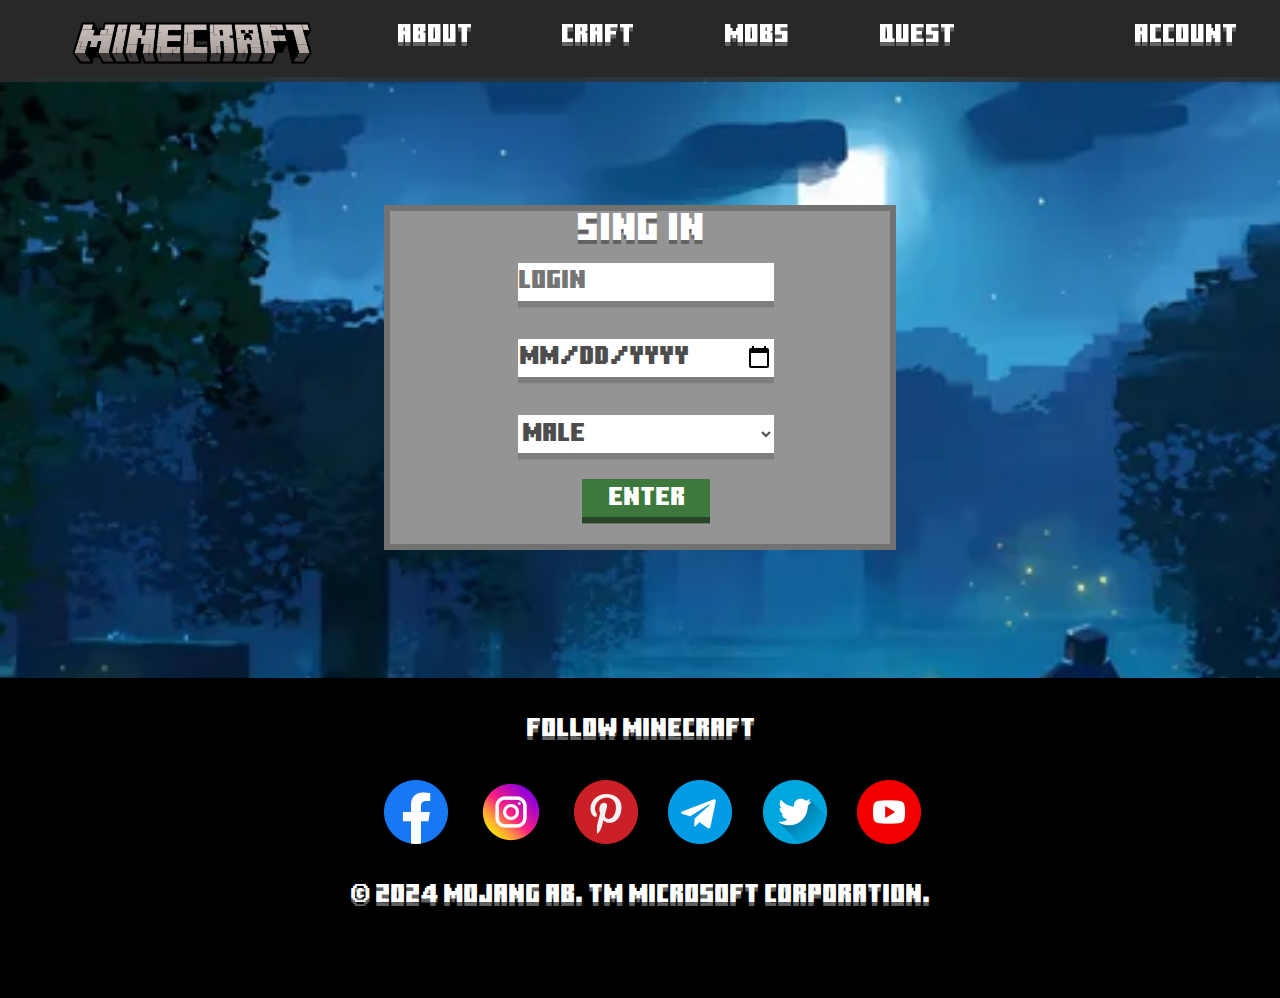
<file: index.html>
<!DOCTYPE html>
<html lang="en">
<head>
    <meta charset="UTF-8">
    <meta name="viewport" content="width=device-width, initial-scale=1.0">
    <link rel="stylesheet" href="./css/main.css">
    <title>Document</title>
</head>
<body> 

    <header id="down_header">
        <a href="#main"  class="logo"><img src="./img/Minecraft-Logo.png" alt=""></a>

        <ul class="pages">

            <li><a href="#about"> about</a></li>
            <li><a href="./html/craft.html"> craft</a></li>
            <li><a href="./html/mobs.html"> mobs</a></li>
            <li><a href="./html/test.html"> quest</a></li>
            <li><a href="./html/profile.html" id="username"></a></li>
        </ul>
    </header>
    <div class="black-background"></div>


    <main>
        <!-------------------| container-main |------------------------------>
        <div class="container-main" id="main">
            <h1>Create. Explore. Survive.</h1>
        </div>




        <!-------------------| container-text |------------------------------>
        <div class="container-text" id="about">

            <h1>Minecraft is a sandbox video game that offers players unparalleled freedom to create, explore, and survive in a
            block-based 3D world. Players can gather resources, craft tools, and construct structures ranging from simple homes to
            elaborate cities. Whether playing in Creative Mode with unlimited resources or Survival Mode, where managing health and
            hunger is crucial, the experience is entirely customizable. Multiplayer options allow collaboration or competition with
            others, fostering creativity and strategic gameplay. Its pixelated aesthetic is iconic, and its endless possibilities
            make it a timeless classic for gamers of all ages, encouraging imagination, problem-solving, and adventure.</h1>

        </div>
        



        <!-------------------| container-craft |------------------------------>



        <!-------------------| container-mobs |------------------------------>


        <!-------------------| container-quest |------------------------------>

        






    </main>

    <footer>
        <h1>Follow Minecraft</h1>

        <div>
            <a href=""><img src="./img/socials/facebook.png" alt=""></a>
            <a href=""><img src="./img/socials/instagram.png" alt=""></a>
            <a href=""><img src="./img/socials/pinterest.png" alt=""></a>
            <a href=""><img src="./img/socials/telegram.png" alt=""></a>
            <a href=""><img src="./img/socials/twitter.png" alt=""></a>
            <a href=""><img src="./img/socials/youtube.png" alt=""></a>
        </div>
        <h2>© 2024 Mojang AB. TM Microsoft Corporation.</h2>
    </footer>







<script src="./js/profile.js"></script>


</body>
</html>




<!--

    overflow: hidden; /* Прячем содержимое за пределами контейнера */
    position: relative;
    display: flex;
    flex-direction: column;
    justify-content: center; /* Центрируем содержимое */
    align-items: center;
-->
</file>
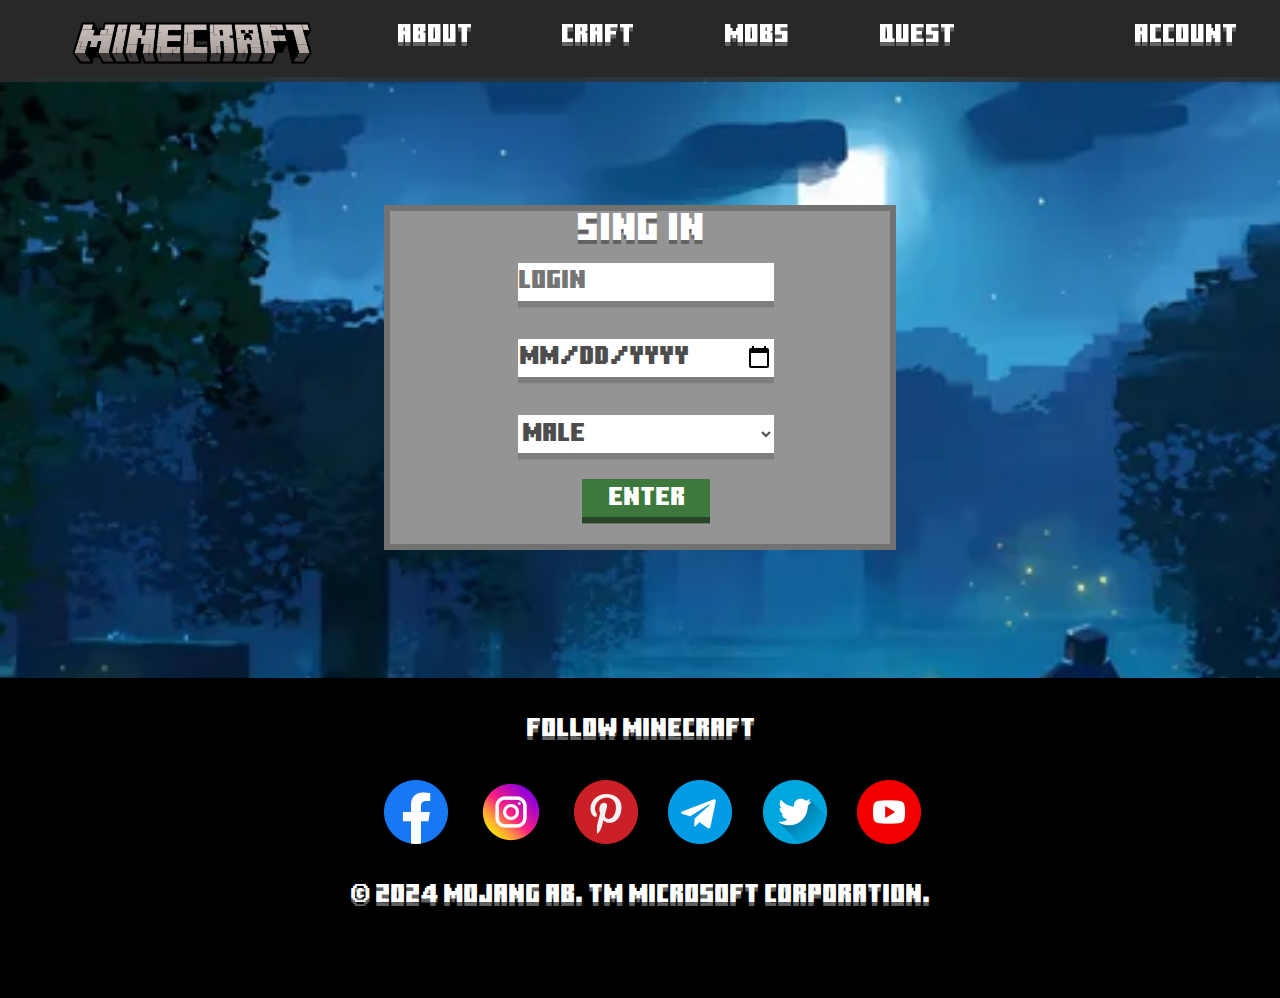
<file: html/singin.html>
<!DOCTYPE html>
<html lang="en">
<head>
    <meta charset="UTF-8">
    <meta name="viewport" content="width=device-width, initial-scale=1.0">
    <title>Document</title>
    <link rel="stylesheet" href="../css/main.css">
    <link rel="stylesheet" href="../css/singin.css">
</head>
<body>

    <header id="down_header">
        <a href="../index.html" class="logo"><img src="../img/Minecraft-Logo.png" alt=""></a>
    
        <ul class="pages">
    
            <li><a href="../index.html#adout"> about</a></li>
            <li><a href="../index.html#craft"> craft</a></li>
            <li><a href="../index.html#mobs"> mobs</a></li>
            <li><a href="../index.html#quest"> quest</a></li>
            <li><a href="" id="username">account</a></li>
        </ul>
    </header>
    <div class="black-background"></div>

    <main>
        <div class="login-box">
            <h1>SING IN</h1>
            <form name="form_one" novalidate class="">
                <input type="text" id="login_input" name="login_input" placeholder="login" pattern="[aA-zZ]+" required><div class="erorr_output">A-z(4-10 letters)</div>
                <input type="date" id="date_input" name="date_input" min="1924-12-01" max="2024-12-01" required><div class="erorr_output">12.01.1924 - 12.01.2024</div>

                <select id="sex" name="sex" class="sex">
                    <option value="male">male</option>
                    <option value="wooman">wooman</option>
                    <option value="other">other</option>
                </select>
                <div class="erorr_output"></div>
            <button id="btn_singIn" type="submit">enter</button>

            </form>

    

        </div>


    </main>
    <footer>
        <h1>Follow Minecraft</h1>
    
        <div>
            <a href=""><img src="../img/socials/facebook.png" alt=""></a>
            <a href=""><img src="../img/socials/instagram.png" alt=""></a>
            <a href=""><img src="../img/socials/pinterest.png" alt=""></a>
            <a href=""><img src="../img/socials/telegram.png" alt=""></a>
            <a href=""><img src="../img/socials/twitter.png" alt=""></a>
            <a href=""><img src="../img/socials/youtube.png" alt=""></a>
        </div>
        <h2>© 2024 Mojang AB. TM Microsoft Corporation.</h2>
    </footer>



    <script src="../js/singIn.js"></script>
    
</body>
</html>
</file>
<file: css/singin.css>
body{
    background-image: url(../img/wall1.png);
    background-size: no-repeat;
    background-position:center;
    background-size: cover;
}

.login-box{
    font-size: 2vw;
    background-color: rgb(148, 148, 148);
    border: 0.5vw, solid, rgb(114, 114, 114);

    display: flex;
    flex-direction:column;

    margin-top: 10vw;
    margin-left: 30vw;
    margin-bottom: 10vw;

    text-align: center;
        
    height: 27vw;
    width: 40vw;
}

.erorr_output{
    color: rgb(228, 30, 30);
    text-shadow: 0vw 0vw 0vw rgb(98, 98, 98);
    opacity: 0;
    margin-top: -0.5vw;
    margin-bottom: 0.5vw;
}

.login-box h1{
    margin-bottom: 1vw;
    font-size: 3vw;
}
.login-box form{
    display: flex;
    flex-direction: column;
}
.sex {
    background-color: white;
    box-shadow: 0vw 0.5vw 0vw rgb(125, 125, 125);
    color: rgb(77, 77, 77);

    margin-left: 10vw;
    margin-bottom: 1vw;
    height: 3vw;
    width: 20vw;

}

.login-box input{
    background-color: white;
    box-shadow: 0vw 0.5vw 0vw rgb(125, 125, 125);
    color: rgb(77, 77, 77);

    margin-left: 10vw;
    margin-bottom: 1vw;
    height: 3vw;
    width: 20vw;
}

.login-box button{
    background-color: rgb(61, 120, 61);
    height: 3vw;
    width: 10vw;
    box-shadow: 0vw 0.5vw 0vw rgb(42, 68, 42);
    margin-left: 15vw;
    margin-top: 1vw;
}
</file>
<file: css/main.css>
@import "./reset.css";
@import "./header.css";
@import "./footer.css";
@import "./craft.css";
@import "./mob.css";
@font-face {
    font-family: 'MinecraftTen';
    src: url("../font/MinecraftTen-VGORe.ttf") format("truetype"); 
    font-style: normal;
    font-weight: normal;
    }


body{
    background-color: rgb(52, 153, 52);
    font-family:'MinecraftTen';
    text-shadow: 0vw 0.3vw 0vw rgb(98, 98, 98);
    color: white;
    font-size: 2vw;

}



/* --------------------| container-main |---------------------------------- */
.container-main{
    background-image: url(../img/crlli0xdx1u71.png);
    background-size: no-repeat;
    background-position: center;
    background-size:cover;
    
    width: 100%;
    height: 70vw;
    

}
.container-main h1{
    font-size:5.5vw;
    color: white;
    text-align: center;
    padding: 14vw; /* 6vw*/
}


/* --------------------| container-text |---------------------------------- */
.container-text{
    background-image: url(../img/gray_cont.png);
    background-position: right;
    background-size:cover;
    margin-top: -20vw;
    padding: 10vw;
    padding-top: 20vw;
    text-align:center;

    font-size: 2.5vw;

    width: 100%;
    height: 70vw;
}



/* --------------------| container-craft |---------------------------------- */
.container-craft:not(.input .container-mobs){
    background-image: url(../img/white_cont.png);
    background-position: left;
    background-size:cover;
    margin-top: 4vw;

    width: 100%;
    height: 65vw;

    position: relative;
    display: flex;
    flex-direction: column;
    justify-content: center; 
    overflow: visible;
    
}
.hidden_item{
    overflow: hidden;
    width: 100%;
    height: 100%;
    margin-top: 9.5vw;
}
.craft-table{
    display: grid;
    grid-template-columns: repeat(3, 1fr); 
    grid-gap: 1vw; 

    width: 30vw; 
    height: 30vw;
    
    padding-top: 10vw;
    padding-left: 10vw;
}

.craft-box{
    background-color:  rgb(131, 131, 131);

    border: 0.5vw, solid, rgb(108, 108, 108);

    height: 10vw;
    width: 10vw;
    display: flex; /* Центровка текста внутри, если нужно */
    align-items: center;
    justify-content: center;

}
.craft-box img{
    height: 8vw;
    width: 8vw;
}

.item{

    display:flex;
    justify-content:flex-end;
    padding-right: 15vw;

}

.btn_craft{
    background-color: rgb(114, 114, 114);
    height: 3.2vw;
    width: 15vw;
    box-shadow: 0vw 0.5vw 0vw rgb(79, 79, 79);
    
    position: absolute;
    top: 35vw;
    left: 50vw;
    transform: translate(-2%, -50%);


}

.btn_forward{
    background-color: rgb(114, 114, 114);
    height: 5vw;
    width: 5vw;
    box-shadow: 0vw 0.5vw 0vw rgb(79, 79, 79);
        
    position: absolute;
    top: 35vw;
    left: 90vw;
    transform: translate(-20%, -50%);
}

.input{
    position: absolute;
    font-size: 2vw;
    background-color: rgb(111, 111, 111);
    border: 0.5vw, solid, rgb(93, 93, 93);
    
    z-index: 1;
    margin-left: 19.7vw;
    margin-top: -50vw;
    
    text-align: center;

    height: 17vw;
    width: 60vw;
}
.input h1{
    font-size:5vw;
    margin-bottom: 1vw;
}
.input h2{
    font-size:1.5vw;
    margin-bottom: 1.5vw;
}

.input input{
    background-color: white;
    box-shadow: 0vw 0.5vw 0vw rgb(125, 125, 125);
    color: rgb(77, 77, 77);
    margin-right: 1vw;

    height: 3vw;
    width: 30vw;
}

.input button{
    background-color: rgb(61, 120, 61);
    height: 3.2vw;
    width: 15vw;
    box-shadow: 0vw 0.5vw 0vw rgb(42, 68, 42);

}

.input p{
    margin-top: 1vw;
    color: red;
}


/* --------------------| container-mobs |---------------------------------- */
.container-mobs{
    position: absolute;

    background-image: url(../img/gray_cont.png);
    background-position: right;
    background-size:cover;
    margin-top: 4vw;


    padding-top: 10vw;
    width: 100%;
    height: 60vw;
}

.container-mobs h1{
    font-size: 6vw;
    text-align: center;
    margin-left: 0vw;
    margin-top: -13vw;
    margin-bottom: 8vw;
}

.mob-dis{
    position: absolute;
    font-size: 1.8vw;
    background-color: rgb(111, 111, 111);
    border: 0.5vw, solid, rgb(93, 93, 93);
    padding: 1vw;
    z-index: 1;
    top: 25vw;
    left: 50vw;
        
    text-align: center;
        
    height: 20vw;
    width: 40vw;
}

.btn_forward_mob{
    background-color: rgb(114, 114, 114);
    height: 5vw;
    width: 5vw;
    box-shadow: 0vw 0.5vw 0vw rgb(79, 79, 79);
    font-size: 1.7vw;
        
    position: absolute;
    top: 40vw;
    left: 43vw;
    transform: translate(-20%, -50%);
}

.btn_backward_mob{
    background-color: rgb(114, 114, 114);
    height: 5vw;
    width: 5vw;
    box-shadow: 0vw 0.5vw 0vw rgb(79, 79, 79);
    font-size: 2vw;

    position: absolute;
    top: 30vw;
    left: 43vw;
    transform: translate(-20%, -50%);
}

#mob-num{
    position: absolute;
    top: 50vw;
    left: 65vw;
    font-size: 5vw;

}


/* --------------------| container-quest |---------------------------------- */

.container-quest {
    background-color: rgb(52, 153, 52);
    margin-top: 0vw;
    width: 100%;
    height:100vw;

    padding-top: 2vw;

    text-align: center;
}

.container-quest h1{
    font-size: 6vw;
}
.test-form {
    display: flex;
    flex-direction: row;
    margin-left: -3vw;
    margin-top: 3vw;
    font-size: 1.7vw;

}
.test-form p {
    padding-left: 13vw;
}
.q-radio{
    padding-left: 1vw;
    padding-top: 0.9vw;
    margin-left: -12vw;
}



.test-column-one {
    margin-left: 3vw;

    display: flex;
    flex-direction: column;
    align-items: center;

    height: 50vw;
    width: 50vw;
}

.test-column-one h2 {
    margin-bottom: 3vw;
}

.test-column-one p {
    display: flex;
    flex-direction: row;

    margin-left: 10vw;

    font-size: 2vw;

    height: 3vw;
    width: 4vw;
}
.q1{
    margin-bottom: 3vw;
}
.q2 {
    margin-bottom: 3vw;
}

.q1 p {
    margin-left: -1.7vw;
}
.q2 p {
    margin-left: 1.5vw;
}

.q3 p {
    margin-left: 1.5vw;
}

.q1 input {
    appearance: none;

    
    margin-top: 0.1vw;
    margin-right: 1vw;

    width: 2vw;
    height: 1vw;
    border: 0.7vw solid #ffffff;
    transition: 0.2s all linear;

    position: relative;
    top: 0vw;
}

.q1 input:checked {
    border: 0.7vw solid rgb(55, 55, 55);
}

.q2 input{
    appearance: none;
    
    margin-top: 0.1vw;
    margin-right: 1vw;
    
    width: 2vw;
    height: 1vw;
    border: 0.7vw solid #ffffff;
    transition: 0.2s all linear;
    
    position: relative;
    top: 0vw;
}

.q2 input:checked {
    border: 0.7vw solid rgb(55, 55, 55);
}



.q3 input {
    appearance: none;

    margin-top: 0.1vw;
    margin-right: 1vw;

    width: 2vw;
    height: 1vw;
    border: 0.7vw solid #ffffff;
    transition: 0.2s all linear;

    position: relative;
    top:0vw;
}

.q3 input:checked {
    border: 0.7vw solid rgb(55, 55, 55);
}



.border{
    background-color: rgb(255, 255, 255);
    margin-left: 3vw;
    
    height: 65vw;
    width: 0.3vw;
}






.test-column-two{
    margin-left: 3vw;

    display: flex;
    flex-direction: column;
    align-items: center;

    height: 50vw;
    width: 50vw;
}

.test-column-two h2{
    margin-bottom: 7vw;
    
}

.test-column-two input {
    background-color: white;
    box-shadow: 0vw 0.5vw 0vw rgb(125, 125, 125);
    color: rgb(77, 77, 77);

    margin-bottom: 8.9vw;

    height: 3vw;
    width: 30vw;
}

.true_text{
    opacity: 0;
    color: #cfcfcf;
}

.q4{
    position: absolute;
    top: 30vw;
}
.q5 {
    position: absolute;
    top: 50vw;
}
.q6 {
    position: absolute;
    top: 70vw;
}



.test{
    background-color: rgb(61, 120, 61);
    height: 4vw;
    width: 20vw;
    box-shadow: 0vw 0.5vw 0vw rgb(42, 68, 42);


    position: absolute;
    top: 85vw;
    left: 32vw;
}

.reset{
    background-color: rgb(184, 105, 98);
    height: 4vw;
    width: 10vw;
    box-shadow: 0vw 0.5vw 0vw rgb(68, 51, 42);


    position: absolute;
    top: 85vw;
    left: 53vw;
}


.result{
    margin-top: 10vw;

}
</file>
